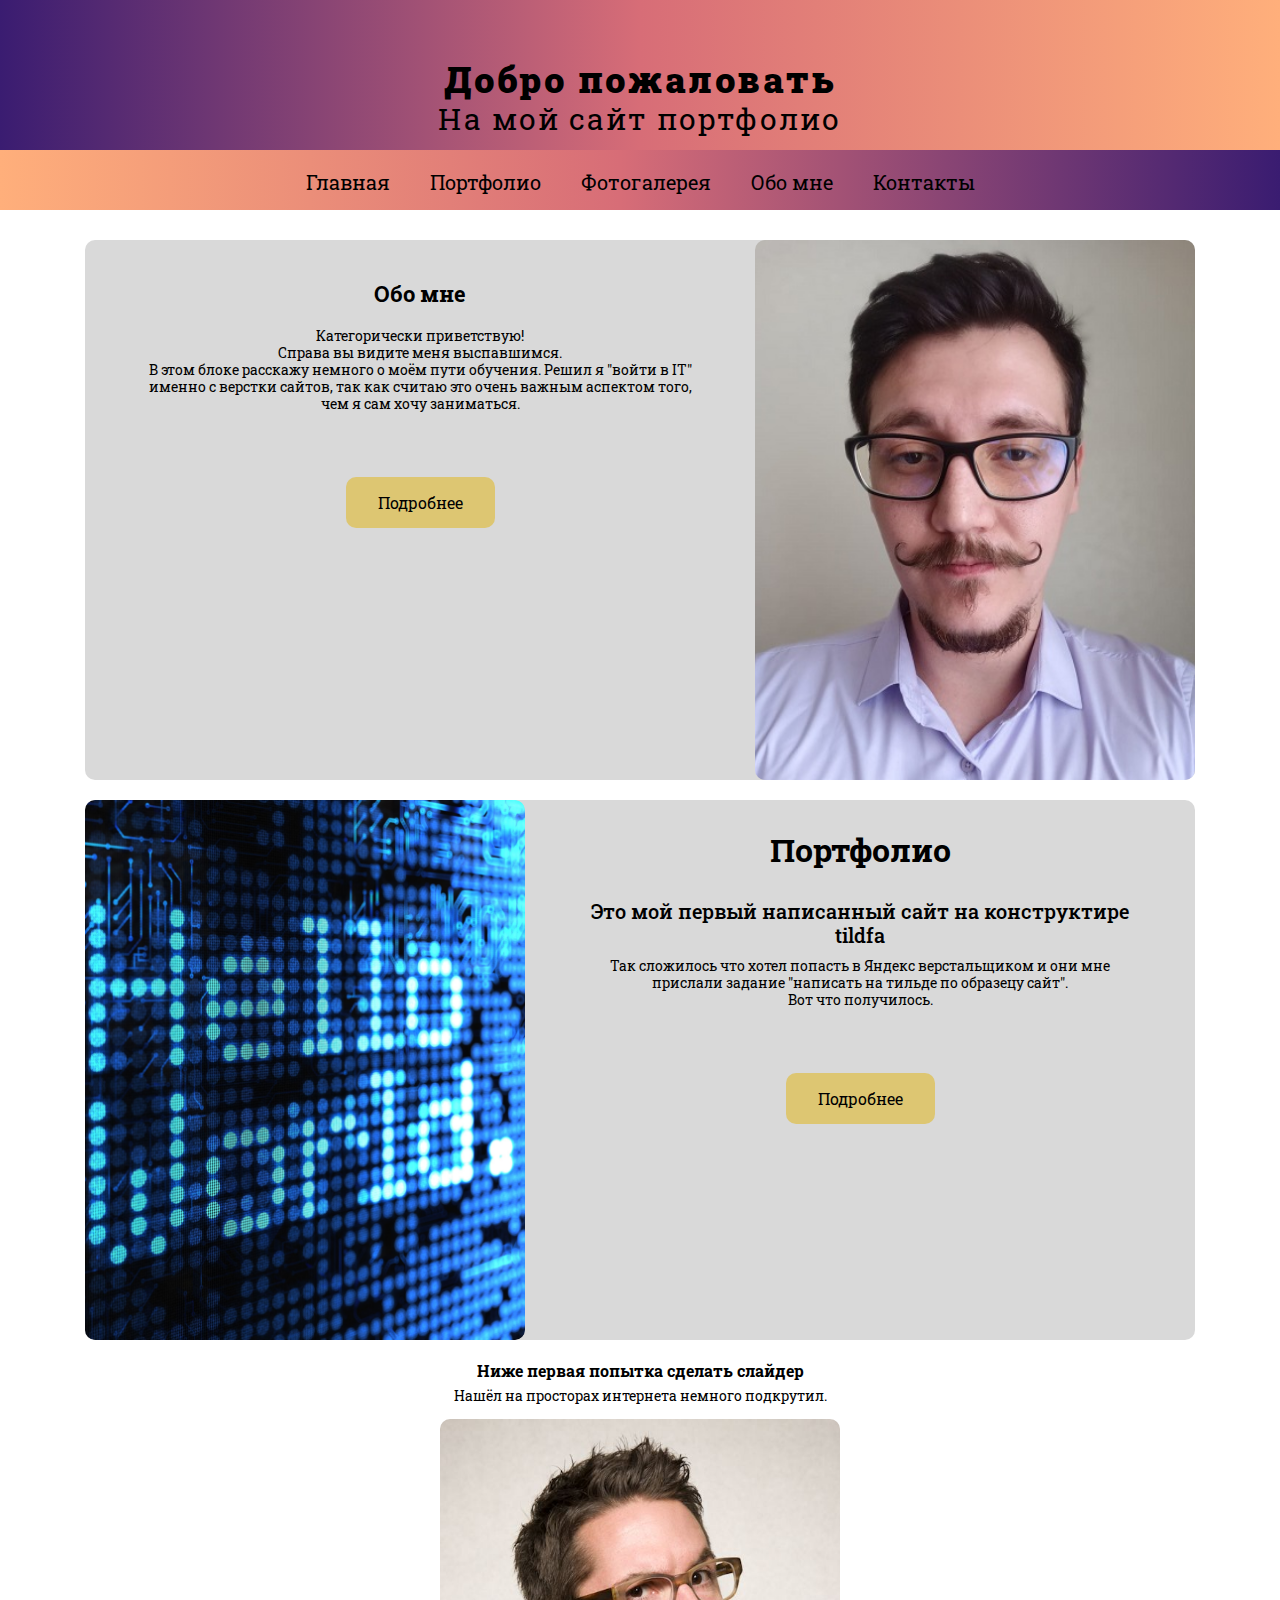
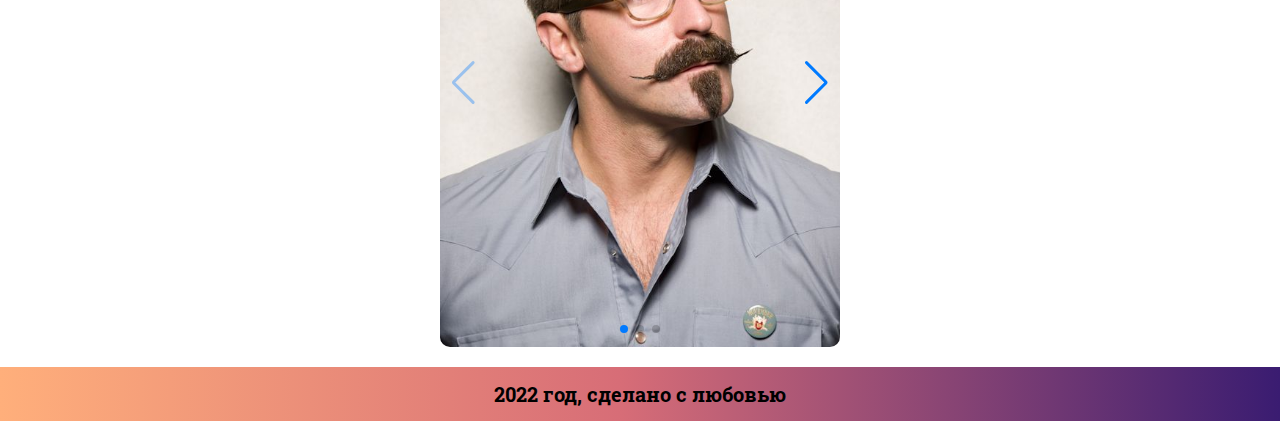
<file: index.html>
<!DOCTYPE html>
<html lang="ru">
  <head>
    <meta charset="UTF-8" />
    <meta http-equiv="X-UA-Compatible" content="IE=edge" />
    <meta name="viewport" content="width=device-width, initial-scale=1.0" />
    <link rel="stylesheet" href="./css/style.css"/>
    <link rel="stylesheet" href="https://cdn.jsdelivr.net/npm/swiper@8/swiper-bundle.min.css"/>
    <link rel="preconnect" href="https://fonts.googleapis.com">
    <link rel="preconnect" href="https://fonts.gstatic.com" crossorigin>
    <link href="https://fonts.googleapis.com/css2?family=Noto+Sans:wght@400;700&family=Roboto+Slab:wght@400;700;900&display=swap" rel="stylesheet">

    <title>Portfolio</title>
  </head>
  <body>
      <div class="title">
        <div class="container">
          <h1>Добро пожаловать</h1>
          <h3>На мой сайт портфолио</h3>
        </div>
      </div>
      <header class="header">
        <div class="container">
          <div class="header_body">
            <div class="header_burger">
              <span></span>
            </div>
            <nav class="header_menu">
              <ul class="header_list">
                <li>
                  <a href="./index.html" class="header_link">Главная</a>
                </li>
                <li>
                  <a href="./PG/PortfolioBP.html" class="header_link">Портфолио</a>
                </li>
                <li>
                  <a href="./PG/gallery.html" class="header_link">Фотогалерея</a>
                </li>
                <li>
                  <a href="./PG/aboutme.html" class="header_link">Обо мне</a>
                </li>
                <li>
                  <a href="http://synergiganievrss.tilda.ws/" class="header_link">Контакты</a>
                </li>
              </ul>
            </nav>
          </div>
        </div>
      </header>
      <main class="main">
        <div class="content">
          <div class="container">
            <div class="about_container">
              <div class="about_item">
                <div class="about">
                  <h3>Обо мне</h3>
                  <p>
                    Категорически приветствую! <br>
                    Справа вы видите меня выспавшимся. <br>
                    В этом блоке расскажу немного о моём пути обучения. Решил я "войти в IT" именно с верстки сайтов, так как считаю это очень важным аспектом того, чем я сам хочу заниматься.   
                  </p>
                  <a class="btn" href="./PG/aboutme.html" role="button">Подробнее</a>
                </div>
                <div class="about_img">
                  <img src="./img/AboutMe.jpg" alt="Тут я" />
                </div>
              </div>
            </div>
            <div class="about_container portfolio">
              <div class="about_item">
                <div class="about_img">
                  <img src="./img/HW.png" alt="Картинка HW" />
                </div>
                <div class="about">
                  <h2>Портфолио</h2>
                  <h4>Это мой первый написанный сайт на конструктире tildfa</h4>
                  <p>
                    Так сложилось что хотел попасть в Яндекс верстальщиком и они мне прислали задание "написать на тильде по образецу сайт". <br> Вот что получилось.
                  </p>
                  <a class="btn" href="http://synergiganievrss.tilda.ws/page32362443.html" role="button" target="_blank">Подробнее</a>
                </div>
              </div>
            </div>
          </div>
        </div>
        <div class="portfolio">
          <div class="container">
            <div class="porfolio_body">
              <div class="portfolio_content">
                <h4>Ниже первая попытка сделать слайдер</h4>
                <p>
                  Нашёл на просторах интернета немного подкрутил.
                </p>
                </div>
            <div class="swiper mySwiper">
              <div class="swiper-wrapper">
                <div class="swiper-slide"><img src="./img/save.jpg" alt="Усатый мужик"></div>
                <div class="swiper-slide"><img src="./img/HW.png" alt="Картинка HW"></div>
                <div class="swiper-slide"><img src="./img/save.jpg" alt="Усатый мужик"></div>

              </div>
              <div class="swiper-pagination"></div>
              <div class="swiper-button-next"></div>
              <div class="swiper-button-prev"></div>
            </div>
          </div>
        </div>
        </div>
      </main>
      <footer class="footer">2022 год, сделано с любовью</footer>
    <script src="https://cdn.jsdelivr.net/npm/swiper@8/swiper-bundle.min.js"></script>
    <script src="https://code.jquery.com/jquery-3.5.0.js"></script>
    <script src="./Js/swiper.js"></script>
    <script src="./Js/script.js"></script>
  </body>
</html>
</file>
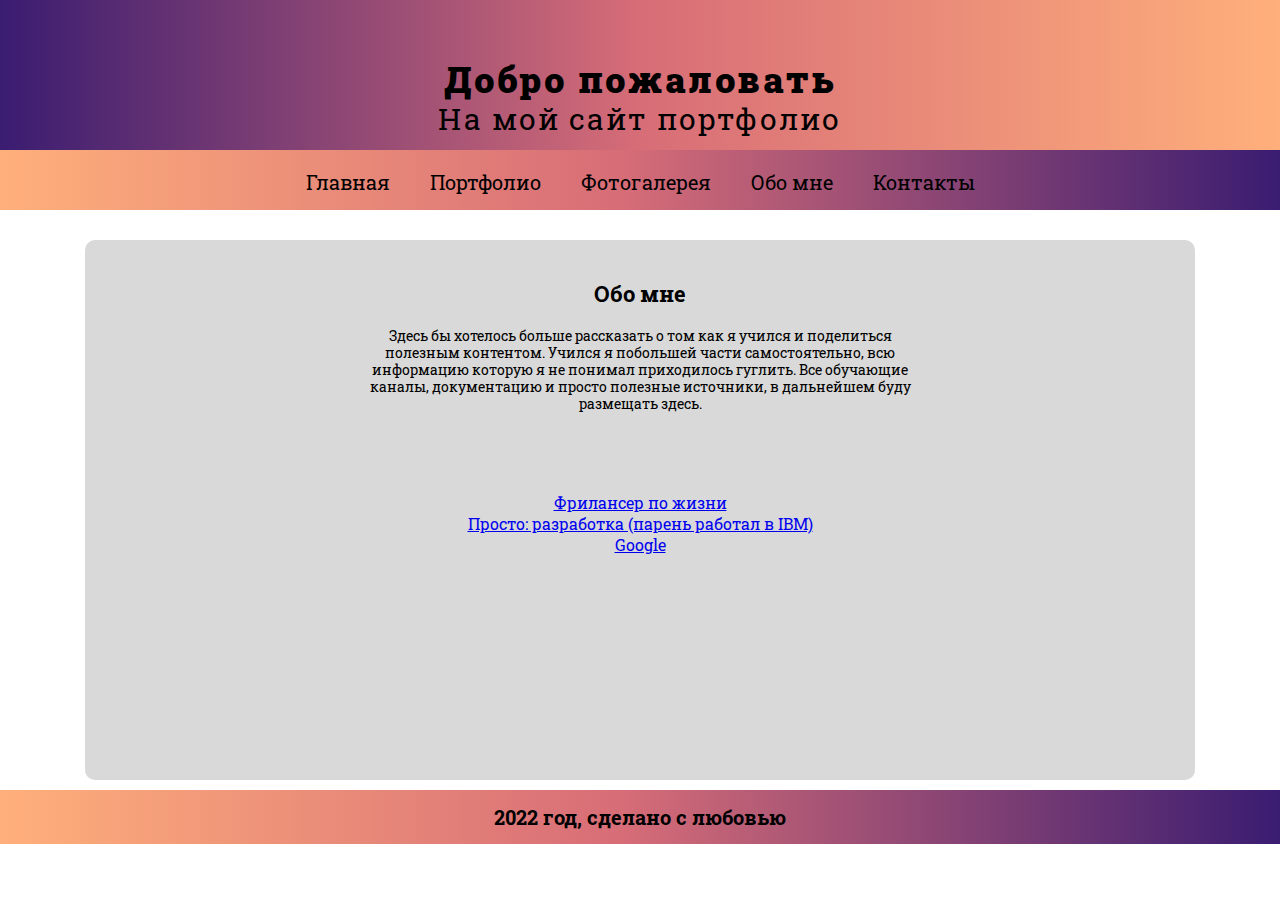
<file: PG/aboutme.html>
<!DOCTYPE html>
<html lang="ru">
  <head>
    <meta charset="UTF-8" />
    <meta http-equiv="X-UA-Compatible" content="IE=edge" />
    <meta name="viewport" content="width=device-width, initial-scale=1.0" />
    <link rel="stylesheet" href="./../css/style.css" />
    <link rel="preconnect" href="https://fonts.googleapis.com" />
    <link rel="preconnect" href="https://fonts.gstatic.com" crossorigin />
    <link
      href="https://fonts.googleapis.com/css2?family=Noto+Sans:wght@400;700&family=Roboto+Slab:wght@400;700;900&display=swap"
      rel="stylesheet"
    />

    <title>Portfolio</title>
  </head>
  <body>
      <div class="title">
        <div class="container">
          <h1>Добро пожаловать</h1>
          <h3>На мой сайт портфолио</h3>
        </div>
      </div>
      <header class="header">
        <div class="container">
          <div class="header_body">
            <div class="header_burger">
              <span></span>
            </div>
            <nav class="header_menu">
              <ul class="header_list">
                <li>
                  <a href="./../index.html" class="header_link">Главная</a>
                </li>
                <li>
                  <a href="./PortfolioBP.html" class="header_link">Портфолио</a>
                </li>
                <li>
                  <a href="./gallery.html" class="header_link">Фотогалерея</a>
                </li>
                <li>
                  <a href="./aboutme.html" class="header_link">Обо мне</a>
                </li>
                <li>
                  <a
                    href="http://synergiganievrss.tilda.ws/"
                    class="header_link"
                    >Контакты</a
                  >
                </li>
              </ul>
            </nav>
          </div>
        </div>
      </header>
      <main class="main">
        <div class="content">
          <div class="container">
            <div class="about_container">
              <div class="about_item">
                <div class="about">
                  <h3>Обо мне</h3>
                  <p>
                    Здесь бы хотелось больше рассказать о том как я учился и поделиться полезным контентом.
                    Учился я побольшей части самостоятельно, всю информацию которую я не понимал приходилось гуглить. 
                    Все обучающие каналы, документацию и просто полезные источники, в дальнейшем буду размещать здесь. <br>
                  </p>
                  <a href="https://www.youtube.com/@FreelancerLifeStyle"> Фрилансер по жизни</a> <br>
                  <a href="https://www.youtube.com/@user-bm1pl3wu8o"> Просто: разработка (парень работал в IBM)</a> <br>
                  <a href="https://www.google.com/">Google</a>
                </div>
              </div>
            </div>
          </div>
        </div>
      </main>
      <footer class="footer">2022 год, сделано с любовью</footer>

    <script src="https://code.jquery.com/jquery-3.5.0.js"></script>
    <script src="./../Js/script.js"></script>
  </body>
</html>
</file>
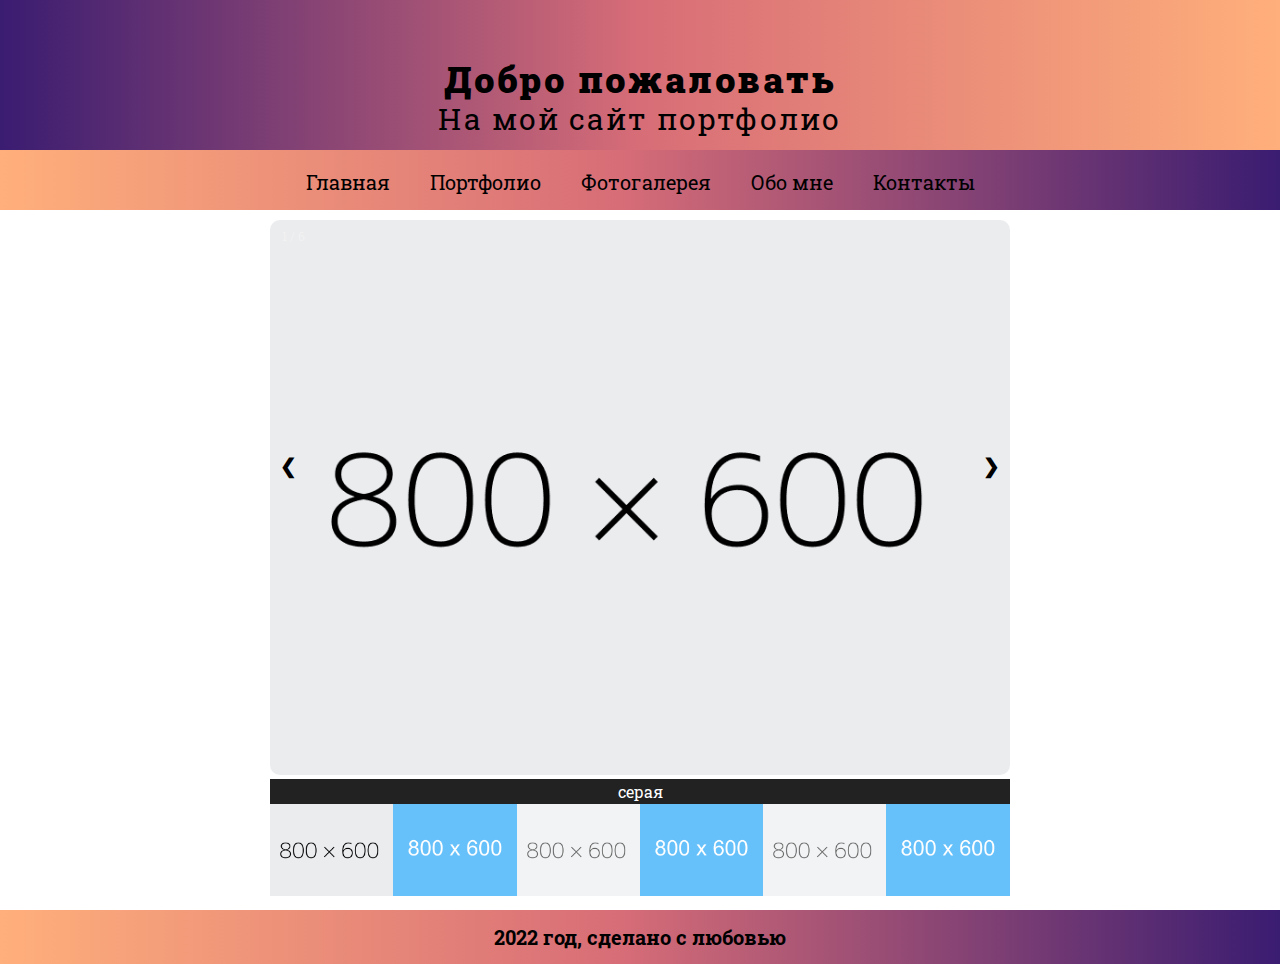
<file: PG/gallery.html>
<!DOCTYPE html>
<html lang="ru">
  <head>
    <meta charset="UTF-8" />
    <meta http-equiv="X-UA-Compatible" content="IE=edge" />
    <meta name="viewport" content="width=device-width, initial-scale=1.0" />
    <link rel="stylesheet" href="./../css/style.css"/>
    <link rel="preconnect" href="https://fonts.googleapis.com">
    <link rel="preconnect" href="https://fonts.gstatic.com" crossorigin>
    <link href="https://fonts.googleapis.com/css2?family=Noto+Sans:wght@400;700&family=Roboto+Slab:wght@400;700;900&display=swap" rel="stylesheet">

    <title>Portfolio</title>
  </head>
  <body>
      <div class="title">
        <div class="container">
          <h1>Добро пожаловать</h1>
          <h3>На мой сайт портфолио</h3>
        </div>
      </div>
      <header class="header">
        <div class="container">
          <div class="header_body">
            <div class="header_burger">
              <span></span>
            </div>
            <nav class="header_menu">
              <ul class="header_list">
                <li>
                  <a href="./../index.html" class="header_link">Главная</a>
                </li>
                <li>
                  <a href="./PortfolioBP.html" class="header_link">Портфолио</a>
                </li>
                <li>
                  <a href="./gallery.html" class="header_link">Фотогалерея</a>
                </li>
                <li>
                  <a href="./aboutme.html" class="header_link">Обо мне</a>
                </li>
                <li>
                  <a href="http://synergiganievrss.tilda.ws/" class="header_link">Контакты</a>
                </li>
              </ul>
            </nav>
          </div>
        </div>
      </header>
      <main class="main">
        <div class="container">
          <div class="container_slider">
          <!-- Полноразмерные изображения с числовым текстом -->
          <div class="mySlides">
            <div class="numbertext">1 / 6</div>
              <img src="./../img/g86.png" style="width:100%">
          </div>
        
          <div class="mySlides">
            <div class="numbertext">2 / 6</div>
              <img src="./../img/b86.png" style="width:100%">
          </div>
        
          <div class="mySlides">
            <div class="numbertext">3 / 6</div>
              <img src="./../img/g86.png" style="width:100%">
          </div>
        
          <div class="mySlides">
            <div class="numbertext">4 / 6</div>
              <img src="./../img/b86.png" style="width:100%">
          </div>
        
          <div class="mySlides">
            <div class="numbertext">5 / 6</div>
              <img src="./../img/g86.png" style="width:100%">
          </div>
        
          <div class="mySlides">
            <div class="numbertext">6 / 6</div>
              <img src="./../img/b86.png" style="width:100%">
          </div>
        
          <a class="prev" onclick="plusSlides(-1)">&#10094;</a>
          <a class="next" onclick="plusSlides(1)">&#10095;</a>
        
          <div class="caption-container">
            <p id="caption"></p>
          </div>
        
          <div class="row">
            <div class="column">
              <img class="demo cursor" src="./../img/g86.png" style="width:100%" onclick="currentSlide(1)" alt="серая">
            </div>
            <div class="column">
              <img class="demo cursor" src="./../img/b86.png" style="width:100%" onclick="currentSlide(2)" alt="синяя">
            </div>
            <div class="column">
              <img class="demo cursor" src="./../img/g86.png" style="width:100%" onclick="currentSlide(3)" alt="опять серая">
            </div>
            <div class="column">
              <img class="demo cursor" src="./../img/b86.png" style="width:100%" onclick="currentSlide(4)" alt="о снова синяя">
            </div>
            <div class="column">
              <img class="demo cursor" src="./../img/g86.png" style="width:100%" onclick="currentSlide(5)" alt="о и серая тут">
            </div>
            <div class="column">
              <img class="demo cursor" src="./../img/b86.png" style="width:100%" onclick="currentSlide(6)" alt="мы вернулись к синей">
            </div>
          </div>
        </div>
        </div>
      </main>
      <footer class="footer">2022 год, сделано с любовью</footer>
    <script src="https://cdn.jsdelivr.net/npm/swiper@8/swiper-bundle.min.js"></script>
    <script src="https://code.jquery.com/jquery-3.5.0.js"></script>
    <script src="./../Js/slider.js"></script>
    <script src="./../Js/script.js"></script>
  </body>
</html>
</file>
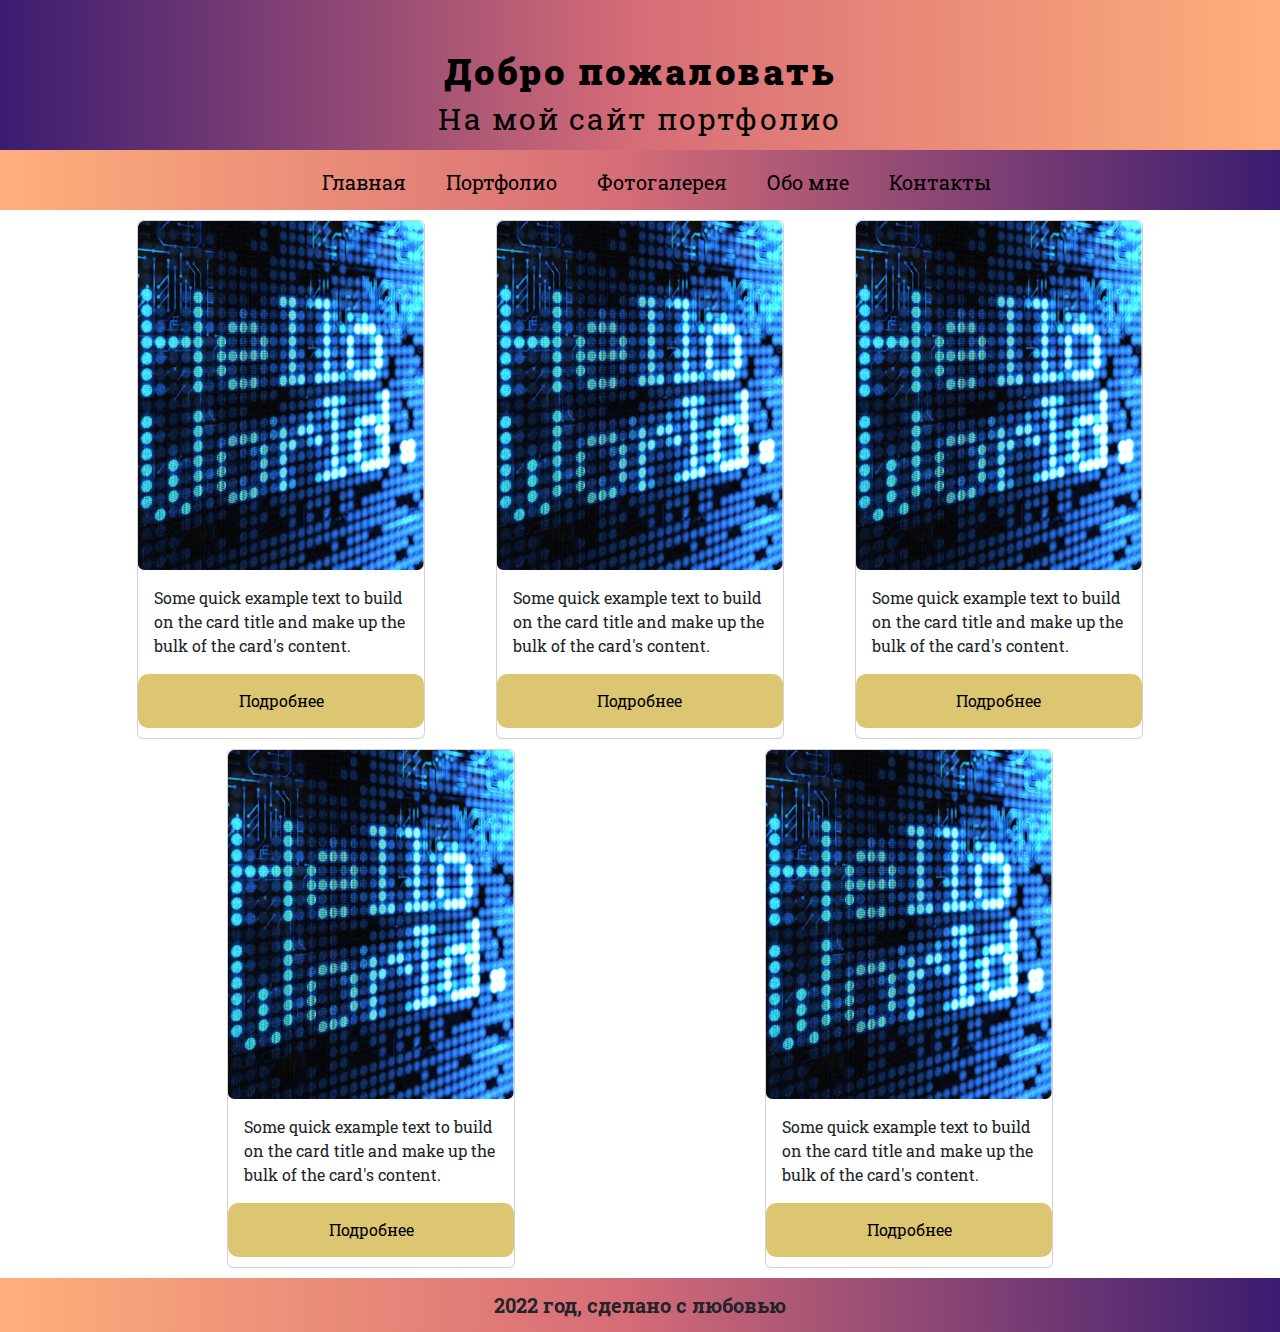
<file: PG/PortfolioBP.html>
<!DOCTYPE html>
<html lang="ru">
  <head>
    <meta charset="UTF-8" />
    <meta name="viewport" content="width=device-width, initial-scale=1.0" />
    <meta http-equiv="X-UA-Compatible" content="ie=edge" />
    <link rel="stylesheet" href="https://cdnjs.cloudflare.com/ajax/libs/twitter-bootstrap/5.1.0/css/bootstrap.min.css"/>
    <link rel="stylesheet" href="https://cdnjs.cloudflare.com/ajax/libs/font-awesome/5.15.4/css/all.min.css"/>
    <link rel="preconnect" href="https://fonts.googleapis.com" />
    <link rel="preconnect" href="https://fonts.gstatic.com" crossorigin />
    <link href="https://fonts.googleapis.com/css2?family=Noto+Sans:wght@400;700&family=Roboto+Slab:wght@400;700;900&display=swap" rel="stylesheet"/>
    <link rel="stylesheet" href="./../css/style.css" />
    <title>Portfolio</title>
  </head>
  <body>
      <div class="title">
        <div class="container">
          <h1>Добро пожаловать</h1>
          <h3>На мой сайт портфолио</h3>
        </div>
      </div>
      <header class="header">
        <div class="container">
          <div class="header_body">
            <div class="header_burger">
              <span></span>
            </div>
            <nav class="header_menu">
              <ul class="header_list">
                <li>
                  <a href="./../index.html" class="header_link">Главная</a>
                </li>
                <li>
                  <a href="./PortfolioBP.html" class="header_link">Портфолио</a>
                </li>
                <li>
                  <a href="./gallery.html" class="header_link">Фотогалерея</a>
                </li>
                <li>
                  <a href="./aboutme.html" class="header_link">Обо мне</a>
                </li>
                <li>
                  <a href="http://synergiganievrss.tilda.ws/" class="header_link">Контакты</a>
                </li>
              </ul>
            </nav>
          </div>
        </div>
      </header>
      <main class="main">
        <div class="container">
          <div class="block_cardss">
            <div class="card" style="width: 18rem">
              <img
                src="./../img/HW.png"
                class="card-img-top"
                alt="Картинка HW"
              />
              <div class="card-body">
                <p class="card-text">
                  Some quick example text to build on the card title and make up
                  the bulk of the card's content.
                </p>
              </div>
              <a class="btn btn-warning" href="#" role="button">Подробнее</a>
            </div>
            <div class="card" style="width: 18rem">
              <img
                src="./../img/HW.png"
                class="card-img-top"
                alt="Картинка HW"
              />
              <div class="card-body">
                <p class="card-text">
                  Some quick example text to build on the card title and make up
                  the bulk of the card's content.
                </p>
              </div>
              <a class="btn btn-warning" href="#" role="button">Подробнее</a>
            </div>
            <div class="card" style="width: 18rem">
              <img
                src="./../img/HW.png"
                class="card-img-top"
                alt="Картинка HW"
              />
              <div class="card-body">
                <p class="card-text">
                  Some quick example text to build on the card title and make up
                  the bulk of the card's content.
                </p>
              </div>
              <a class="btn btn-warning" href="#" role="button">Подробнее</a>
            </div>
          </div>
          <div class="block_another_cardss">
            <div class="card" style="width: 18rem">
              <img
                src="./../img/HW.png"
                class="card-img-top"
                alt="Картинка HW"
              />
              <div class="card-body">
                <p class="card-text">
                  Some quick example text to build on the card title and make up
                  the bulk of the card's content.
                </p>
              </div>
              <a class="btn btn-warning" href="#" role="button">Подробнее</a>
            </div>
            <div class="card" style="width: 18rem">
              <img
                src="./../img/HW.png"
                class="card-img-top"
                alt="Картинка HW"
              />
              <div class="card-body">
                <p class="card-text">
                  Some quick example text to build on the card title and make up
                  the bulk of the card's content.
                </p>
              </div>
              <a class="btn btn-warning" href="#" role="button">Подробнее</a>
            </div>
          </div>
        </div>
      </main>
      <footer class="footer">2022 год, сделано с любовью</footer>
    <script src="https://cdnjs.cloudflare.com/ajax/libs/popper.js/2.9.2/umd/popper.min.js"></script>
    <script src="https://cdnjs.cloudflare.com/ajax/libs/twitter-bootstrap/5.1.0/js/bootstrap.min.js"></script>
    <script src="https://code.jquery.com/jquery-3.5.0.js"></script>
    <script src="./../Js/script.js"></script>
  </body>
</html>
</file>
<file: css/style.css>
* {
  margin: 0;
  padding: 0;
  border: 0;
  box-sizing: border-box;
}

html,
body {
  height: 100%;
  font-family: "Noto Sans", sans-serif;
  font-family: "Roboto Slab", serif;
}

.title {
  height: 150px;
  display: flex;
  justify-content: center;
  align-items: center;
  text-align: center;
  padding-top: 68px;
  padding-bottom: 24px;
  left: 0;
  top: 0;
  background: linear-gradient(90deg, #3a1c71 0%, #d76d77 50%, #ffaf7b 100%);
  color: #000000;
}

.title h1 {
  font-style: normal;
  font-weight: 900;
  font-size: 36px;
  line-height: 44px;
  letter-spacing: 0.07em;
}

.title h3 {
  font-style: normal;
  font-weight: 400;
  font-size: 30px;
  line-height: 36px;
  letter-spacing: 0.07em;
}
@media (max-width: 500px) {
  .title {
    padding: 0;
  }
}
@media (max-width: 360px) {
  .title,
  .header,
  .footer .container {
    min-width: 300px;
  }
  .title h1 {
    font-size: 30px;
  }
  .title h3 {
    font-size: 24px;
  }
}

.wrapper {
  display: flex;
  flex-direction: column;
  min-height: 100vh;
}

.container {
  max-width: 1110px;
  margin: 0 auto;
  position: relative;
}

.header {
  position: sticky;
  top: 0;
  left: 0;
  width: 100%;
  height: 60px;
  background: linear-gradient(90deg, #ffaf7b 0%, #d76d77 48.44%, #3a1c71 100%);
  z-index: 3;
}

.header:before {
  content: "";
  position: relative;
  top: 150px;
  left: 0;
  width: 100%;
  height: 100%;
  z-index: 3;
}

.header_body {
  position: relative;
  height: 60px;
}

.header_burger {
  display: none;
}

.header_list {
  display: flex;
  justify-content: center;
  position: relative;
}

.header_list li {
  list-style: none;
  padding-left: 20px;
  padding-right: 20px;
  padding-top: 20px;
}

.header_link {
  font-style: normal;
  font-weight: 400;
  font-size: 20px;
  line-height: 24px;
  color: #000000;
  text-decoration: none;
  transition: all 0.2s ease 0s;
}

.header_link:hover {
  color: navajowhite;
}

@media (max-width: 767px) {
  body.lock {
    overflow: hidden;
  }

  .header_body {
    height: 50px;
    display: flex;
    justify-content: flex-end;
    align-items: center;
  }

  .header_burger {
    display: block;
    position: relative;
    width: 30px;
    height: 20px;
    z-index: 3;
  }

  .header_burger span {
    position: absolute;
    background-color: #ffffff;
    right: 0;
    width: 30px;
    height: 2px;
    top: 9px;
    transition: all 0.3s ease 0s;
  }
  .header_burger:before,
  .header_burger:after {
    content: "";
    background-color: #ffffff;
    position: absolute;
    width: 30px;
    height: 2px;
    right: 0;
    transition: all 0.3s ease 0s;
  }

  .header_burger:before {
    top: 0;
  }

  .header_burger:after {
    bottom: 0;
  }

  .header_menu {
    position: fixed;
    top: -100%;
    left: 0;
    width: 100%;
    height: 100%;
    overflow: auto;
    background-color: navajowhite;
    justify-content: center;
    text-align: center;
    transition: all 0.3s ease 0s;
  }

  .header_menu.active {
    top: 0;
  }

  .header_burger.active span {
    position: fixed;
    transform: scale(0);
  }

  .header_burger.active:before {
    position: fixed;
    transform: rotate(45deg);
    top: 9px;
  }

  .header_burger.active:after {
    position: fixed;
    transform: rotate(-45deg);
    top: 9px;
  }

  .header_list {
    display: block;
  }

  .header_list li {
    margin: 0px 0px 20px 0px;
  }

  .header_link {
    font-size: 22px;
  }
}

.about_container {
  margin-top: 30px;
  margin-bottom: 10px;
  height: 540px;
  background: #d9d9d9;
  border-radius: 10px;
  width: 100%;
  position: relative;
}

.about {
  margin: 0 auto;
  width: 570px;
  text-align: center;
  padding-top: 20px;
}

.about h2 {
  padding-top: 10px;
  padding-bottom: 30px;
  font-style: normal;
  font-weight: 700;
  font-size: 32px;
  line-height: 39px;
}

.about h3 {
  padding-top: 20px;
  padding-bottom: 20px;
  font-style: normal;
  font-weight: 700;
  font-size: 22px;
  line-height: 27px;
}

.about h4 {
  padding-bottom: 10px;
  font-style: normal;
  font-weight: 500;
  font-size: 20px;
  line-height: 24px;
}

.about p {
  padding-bottom: 80px;
  font-style: normal;
  font-weight: 400;
  font-size: 14px;
  line-height: 17px;
  text-align: center;
}

.about_item {
  display: flex;
  justify-content: space-between;
}

.about_img {
  margin: 0 0 auto;
  padding: 0;
  height: 540px;
  width: 440px;
  overflow: hidden;
  position: relative;
}

.about_img img {
  height: 100%;
  width: 100%;
  border-radius: 10px;
  object-fit: cover;
  object-position: top;
  position: absolute;
  top: 0;
  left: 0;
}

.btn {
  margin-bottom: 10px;
  background: #ddc672;
  border-radius: 10px;
  border: none;
  color: rgb(0, 0, 0);
  padding: 15px 32px;
  text-align: center;
  text-decoration: none;
  font-size: 16px;
  cursor: pointer;
  transition: all 0.3s ease 0s;
}

.btn:hover {
  background: #a49252;
}

@media (max-width: 768px) {
  .about_container {
    height: 100%;
    background: none;
  }

  .about_img {
    height: 340px;
    width: 180px;
  }
}

.footer {
  align-items: center;
  justify-content: center;
  background: linear-gradient(90deg, #ffaf7b 0%, #d76d77 48.44%, #3a1c71 100%);
  padding: 15px;
  margin-top: auto;
  font-style: normal;
  font-weight: 700;
  font-size: 20px;
  line-height: 24px;
  text-align: center;
  min-width: 300px;
}

.portfolio {
  margin: 20px 0;
}

.swiper {
  max-width: 400px;
  max-height: 540px;
}

.swiper-slide {
  text-align: center;
  font-size: 18px;
  display: flex;
  justify-content: center;
  align-items: center;
}

.swiper-slide img {
  width: 100%;
  object-fit: cover;
  border-radius: 10px;
}

.swiper-button-next,
.swiper-rtl 
.swiper-button-prev {
  right: 140px;
  left: auto;
}

.swiper-button-prev,
.swiper-rtl 
.swiper-button-next {
  left: 140px;
  right: auto;
}

.portfolio_content {
  display: flex;
  flex-direction: column;
  justify-content: center;
  align-items: center;
  text-align: center;
  margin: 15px;
}

.portfolio_content p {
  padding-top: 6px;
  font-weight: 400;
  font-size: 14px;
  line-height: 17px;
  text-align: center;
}

.block_cardss {
  display: flex;
  flex-direction: row;
  justify-content: space-around;
  margin: 10px 5px;
}

.block_another_cardss {
  display: flex;
  flex-direction: row;
  justify-content: space-around;
  margin: 10px 5px;
}

/* slider */
.container_slider {
  display: flex;
  justify-content: center;
  flex-direction: column;
  max-width: 740px;
  margin: 10px auto;
  padding: 0;
  text-align: center;
  position: relative;
}

.mySlides img {
  border-radius: 10px;
  align-items: center;
}

.mySlides {
  display: none;
}

/* Добавить указатель при наведении на миниатюры изображений */
.cursor {
  cursor: pointer;
}

/* Вперед и предыдущие кнопки */
.prev,
.next {
  cursor: pointer;
  position: absolute;
  top: 40%;
  width: auto;
  padding: 10px;
  margin-top: -50px;
  color: #000000;
  font-weight: bold;
  font-size: 20px;
  border-radius: 0 3px 3px 0;
  user-select: none;
  -webkit-user-select: none;
}

/* Позиция "next кнопка" на право */
.next {
  right: 0;
  border-radius: 3px 0 0 3px;
}

/* При наведении курсора добавьте черный цвет фона с небольшим количеством прозрачного */
.prev:hover,
.next:hover {
  background-color: #7e7e7e;
}

/* Номера текст (1/3 и т.д.) */
.numbertext {
  color: #f2f2f2;
  font-size: 12px;
  padding: 8px 12px;
  position: absolute;
  top: 0;
}

/* Контейнер для текста изображения */
.caption-container {
  text-align: center;
  background-color: #222;
  padding: 2px 16px;
  color: white;
}

.row:after {
  content: "";
  display: table;
  clear: both;
}

/* Шесть колонн бок о бок */
.column {
  float: left;
  width: 16.66%;
}

/* Добавить эффект прозрачности для миниатюрных изображений */
.demo {
  opacity: 0.6;
}

.active,
.demo:hover {
  opacity: 1;
}
</file>
